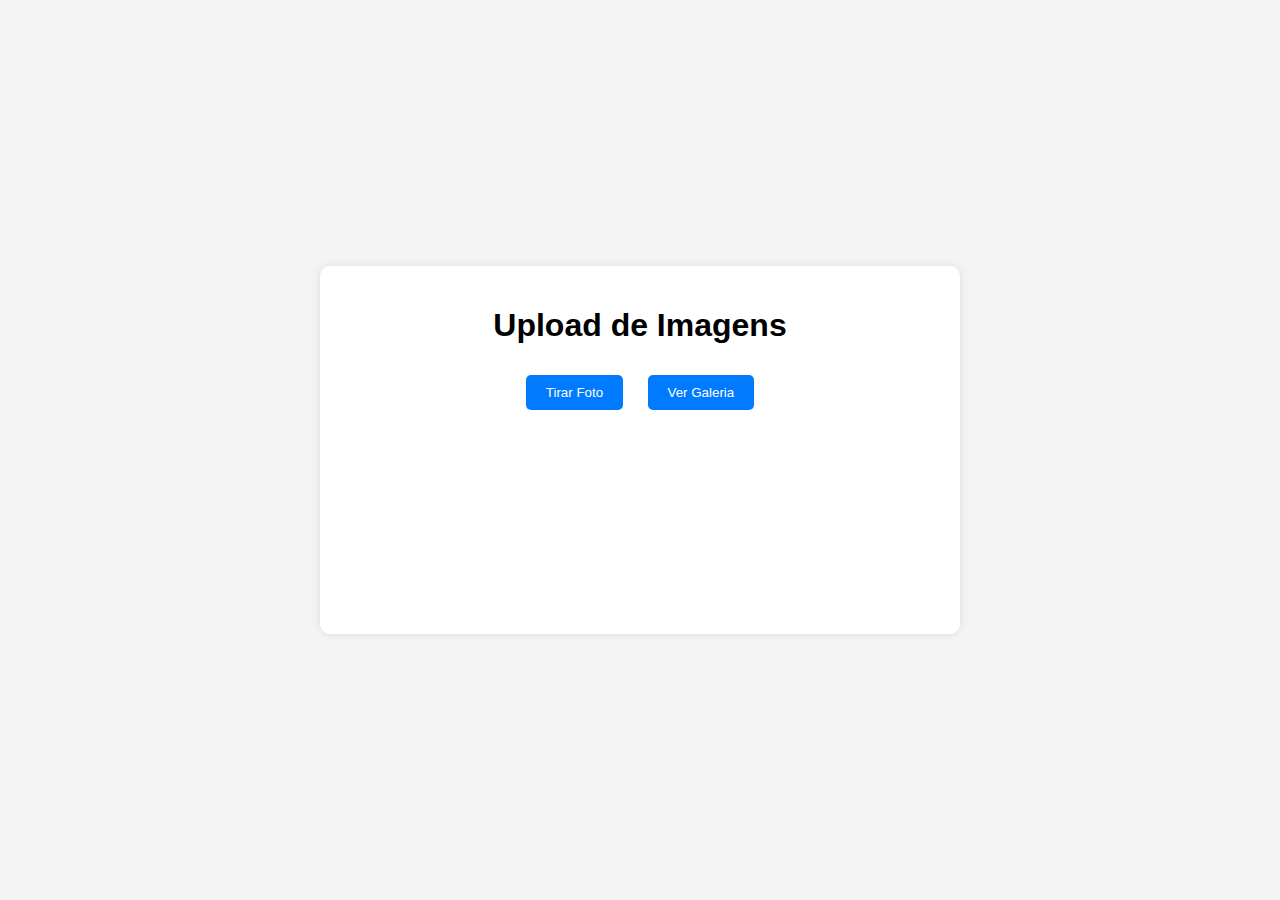
<file: index.html>
<!DOCTYPE html>
<html lang="pt-br">
<head>
    <meta charset="UTF-8">
    <meta name="viewport" content="width=device-width, initial-scale=1.0">
    <title>Upload de Imagens</title>
    <link rel="stylesheet" href="style.css">
    <link rel="manifest" href="/manifest.json">
</head>
<body>
    <div class="container">
        <h1>Upload de Imagens</h1>
        <button id="tirarFoto">Tirar Foto</button>
        <button id="irParaGaleria">Ver Galeria</button>
        <video id="transmissaoCamera" autoplay></video>
        <canvas id="canvasCamera" style="display:none;"></canvas>
    </div>
    <script src="app.js"></script>
</body>
</html>
</file>
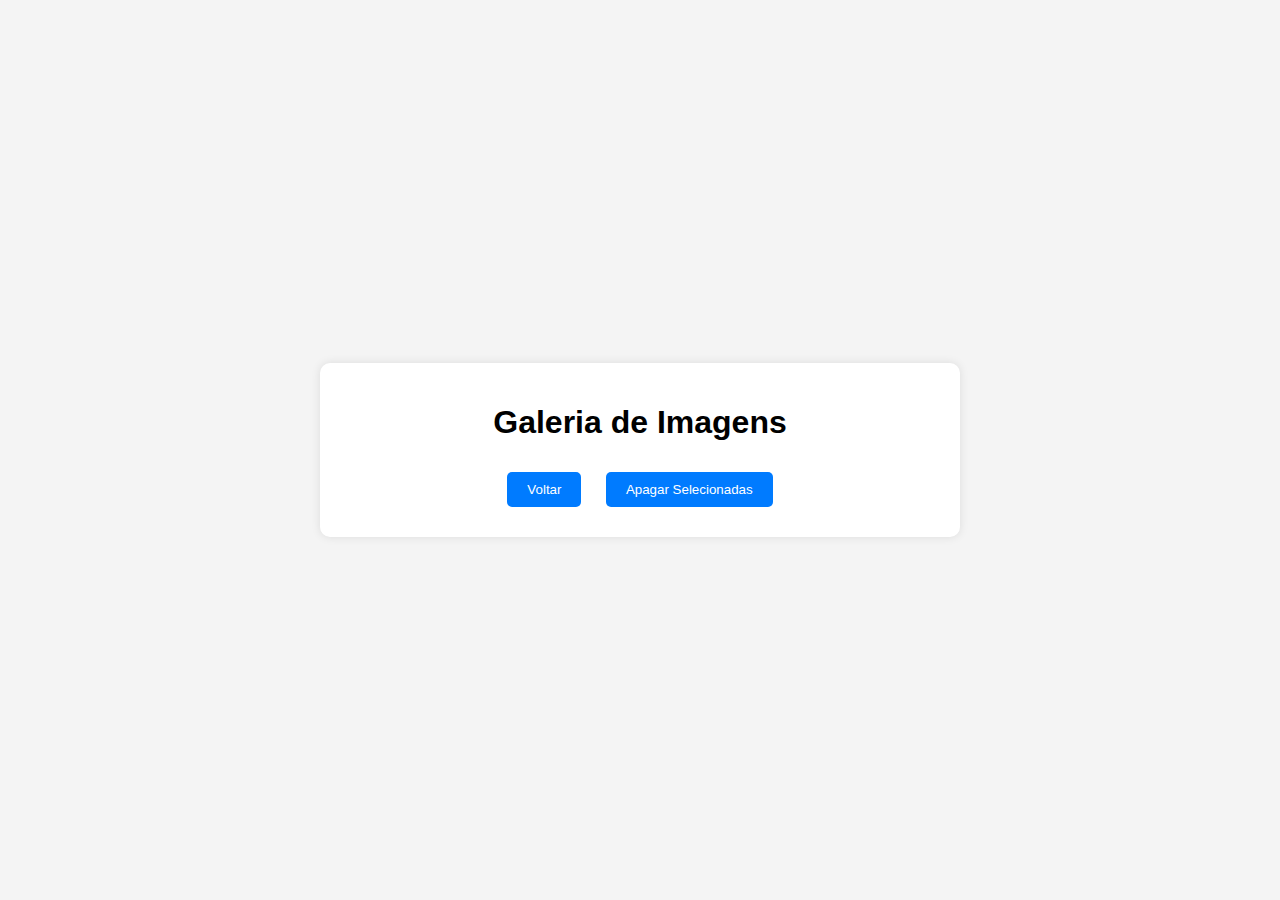
<file: gallery.html>
<!DOCTYPE html>
<html lang="pt-br">
<head>
    <meta charset="UTF-8">
    <meta name="viewport" content="width=device-width, initial-scale=1.0">
    <title>Galeria de Imagens</title>
    <link rel="stylesheet" href="style.css">
</head>
<body>
    <div class="container">
        <h1>Galeria de Imagens</h1>
        <div id="galeria"></div>
        <button id="voltar">Voltar</button>
        <button id="apagarSelecionadas">Apagar Selecionadas</button>
        <div id="containerImagens"></div>
    </div>
    <script src="app.js"></script>
</body>
</html>
</file>
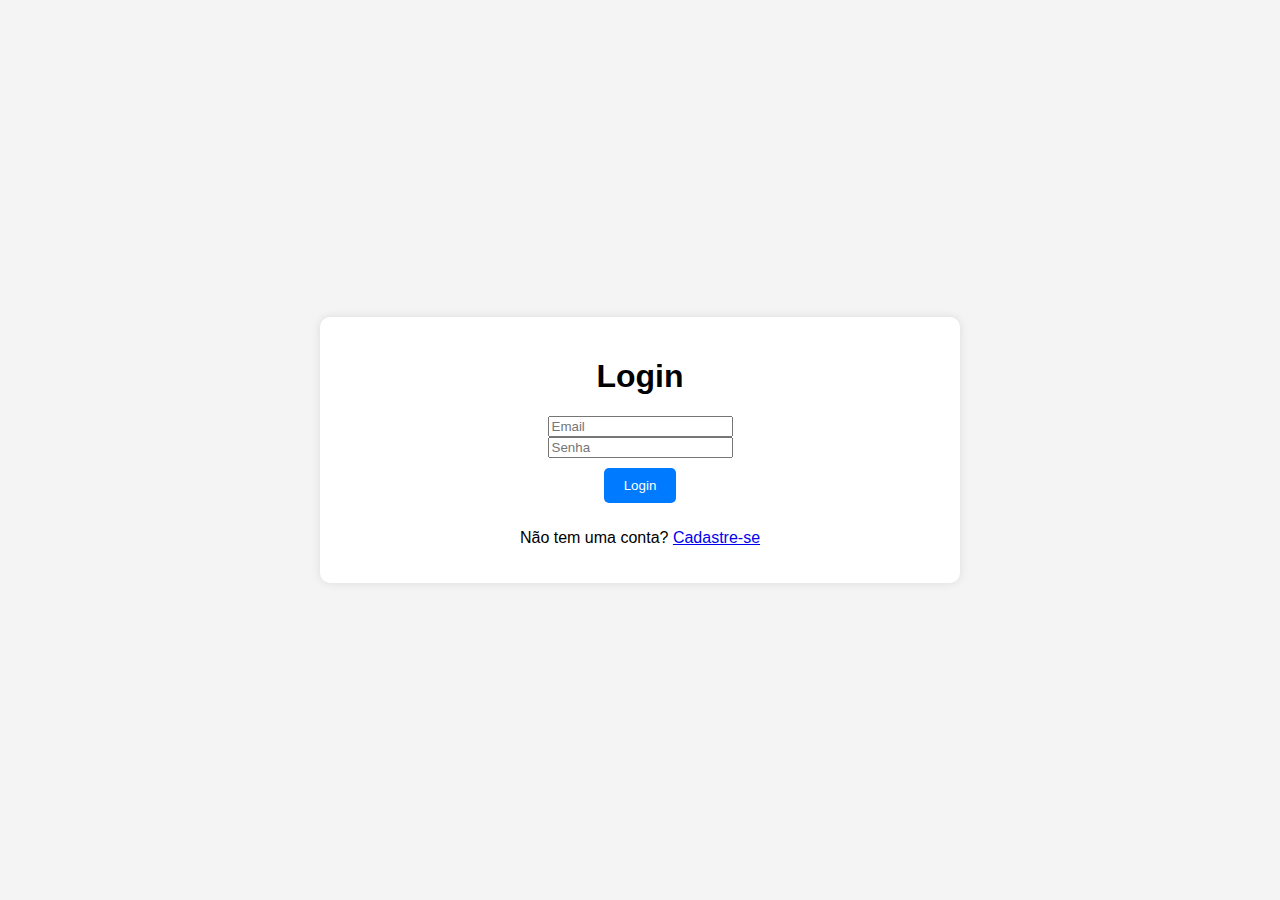
<file: login.html>
<!DOCTYPE html>
<html lang="pt-br">
<head>
    <meta charset="UTF-8">
    <meta name="viewport" content="width=device-width, initial-scale=1.0">
    <title>Login</title>
    <link rel="stylesheet" href="style.css">
    <link rel="manifest" href="/manifest.json">

</head>
<body>
    <div class="container">
        <h1>Login</h1>
        <form id="loginForm">
            <input type="email" id="email" placeholder="Email" required><br>
            <input type="password" id="password" placeholder="Senha" required><br>
            <button type="submit">Login</button>
        </form>
        <p>Não tem uma conta? <a href="register.html">Cadastre-se</a></p>
    </div>
    <script src="login.js"></script>
</body>
</html>
</file>
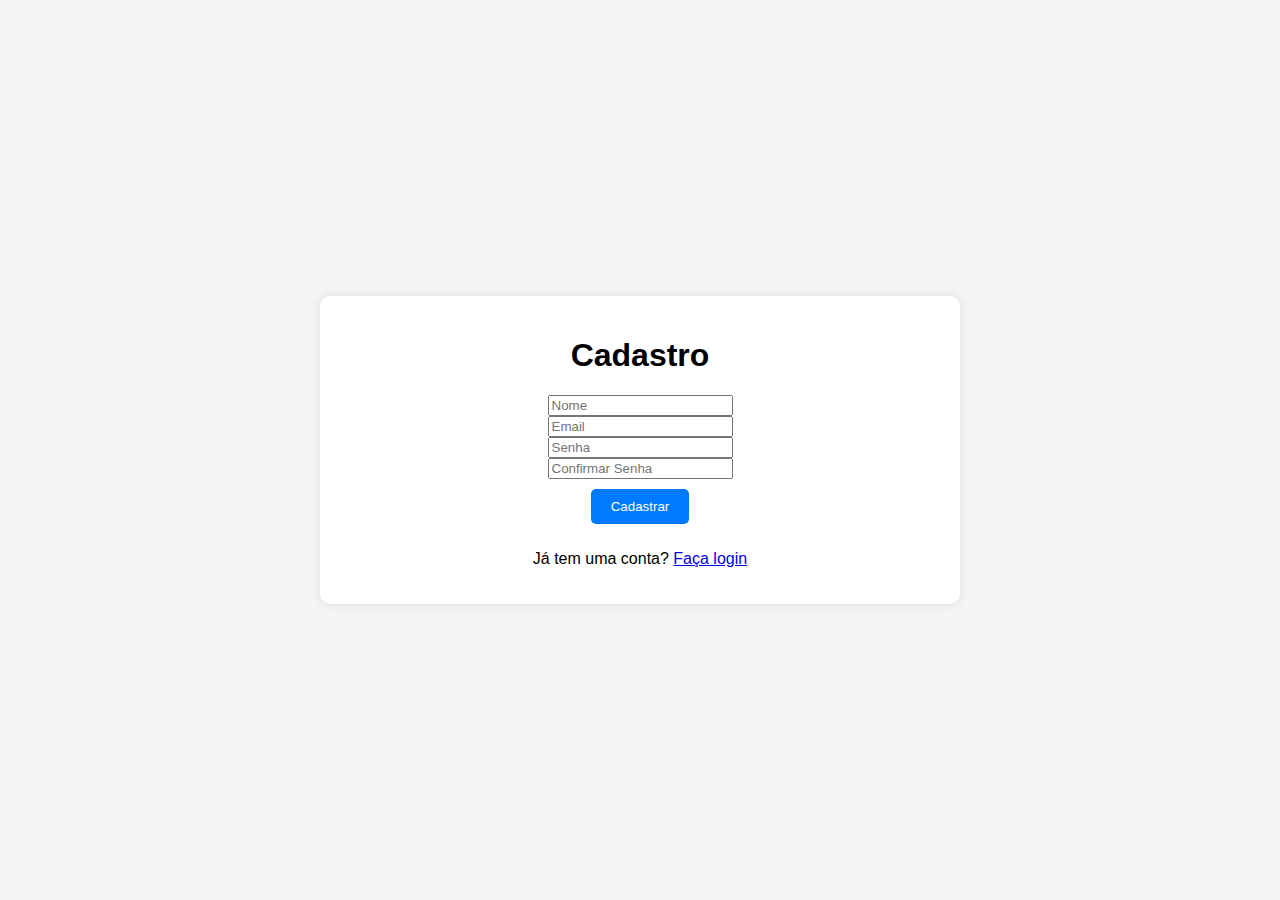
<file: register.html>
<!DOCTYPE html>
<html lang="pt-br">
<head>
    <meta charset="UTF-8">
    <meta name="viewport" content="width=device-width, initial-scale=1.0">
    <title>Cadastro</title>
    <link rel="stylesheet" href="style.css">
    <link rel="manifest" href="/manifest.json">

</head>
<body>
    <div class="container">
        <h1>Cadastro</h1>
        <form id="registerForm">
            <input type="text" id="name" placeholder="Nome" required><br>
            <input type="email" id="email" placeholder="Email" required><br>
            <input type="password" id="password" placeholder="Senha" required><br>
            <input type="password" id="confirmPassword" placeholder="Confirmar Senha" required><br>
            <button type="submit">Cadastrar</button>
        </form>
        <p>Já tem uma conta? <a href="login.html">Faça login</a></p>
    </div>
    <script src="register.js"></script>
</body>
</html>
</file>
<file: style.css>
body {
    font-family: Arial, sans-serif;
    margin: 0;
    padding: 0;
    display: flex;
    justify-content: center;
    align-items: center;
    height: 100vh;
    background-color: #f4f4f4;
}

.container {
    text-align: center;
    width: 100%;
    max-width: 600px;
    margin: auto;
    padding: 20px;
    background: white;
    border-radius: 10px;
    box-shadow: 0 0 10px rgba(0, 0, 0, 0.1);
}

#galeria img {
    width: 100%;
    max-width: 200px;
    margin: 10px;
}

button {
    padding: 10px 20px;
    margin: 10px;
    background-color: #007bff;
    color: white;
    border: none;
    border-radius: 5px;
    cursor: pointer;
}

button:hover {
    background-color: #0056b3;
}

video {
    width: 100%;
    max-width: 600px;
    margin: 20px 0;
}

#containerImagens {
    display: flex;
    flex-wrap: wrap;
    justify-content: center;
}

.containerImagem {
    position: relative;
    display: inline-block;
    margin: 10px;
}

.imagemGaleria {
    max-width: 200px;
    display: block;
}

.checkboxImagem {
    position: absolute;
    top: 10px;
    left: 10px;
    width: 20px;
    height: 20px;
}
</file>
